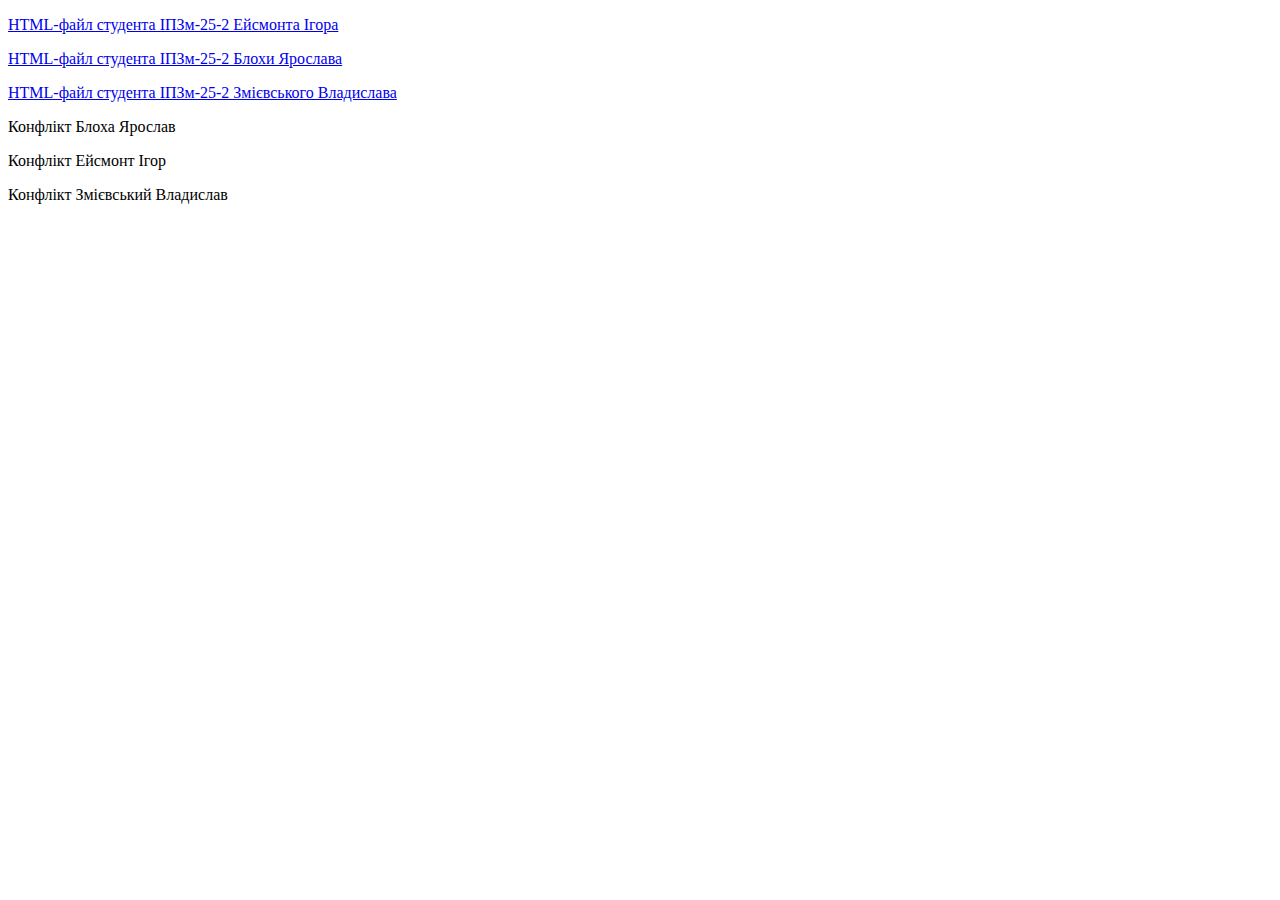
<file: index.html>
<!DOCTYPE html>
<html lang="en">
<head>
  <meta charset="UTF-8">
  <title>RRPS03</title>
</head>
<body>
<p><a href="https://github.com/ipzm252eio/RRPS03/blob/ihor_eismont/index.html">
  HTML-файл студента ІПЗм-25-2 Ейсмонта Ігора
</a></p>
<p><a href="https://github.com/ipzm252eio/RRPS03/blob/yaroslav_blokha/yaroslav_blokha.html">
  HTML-файл студента ІПЗм-25-2 Блохи Ярослава
</a></p>
<p><a href="https://github.com/ipzm252eio/RRPS03/blob/vladyslav_zmiievskyi/zmiievskyi.html">
    HTML-файл студента ІПЗм-25-2 Змієвського Владислава
</a></p>
<p>Конфлікт Блоха Ярослав</p>
<p>Конфлікт Ейсмонт Ігор</p>
<p>Конфлікт Змієвський Владислав</p>
</body>
</html>
</file>
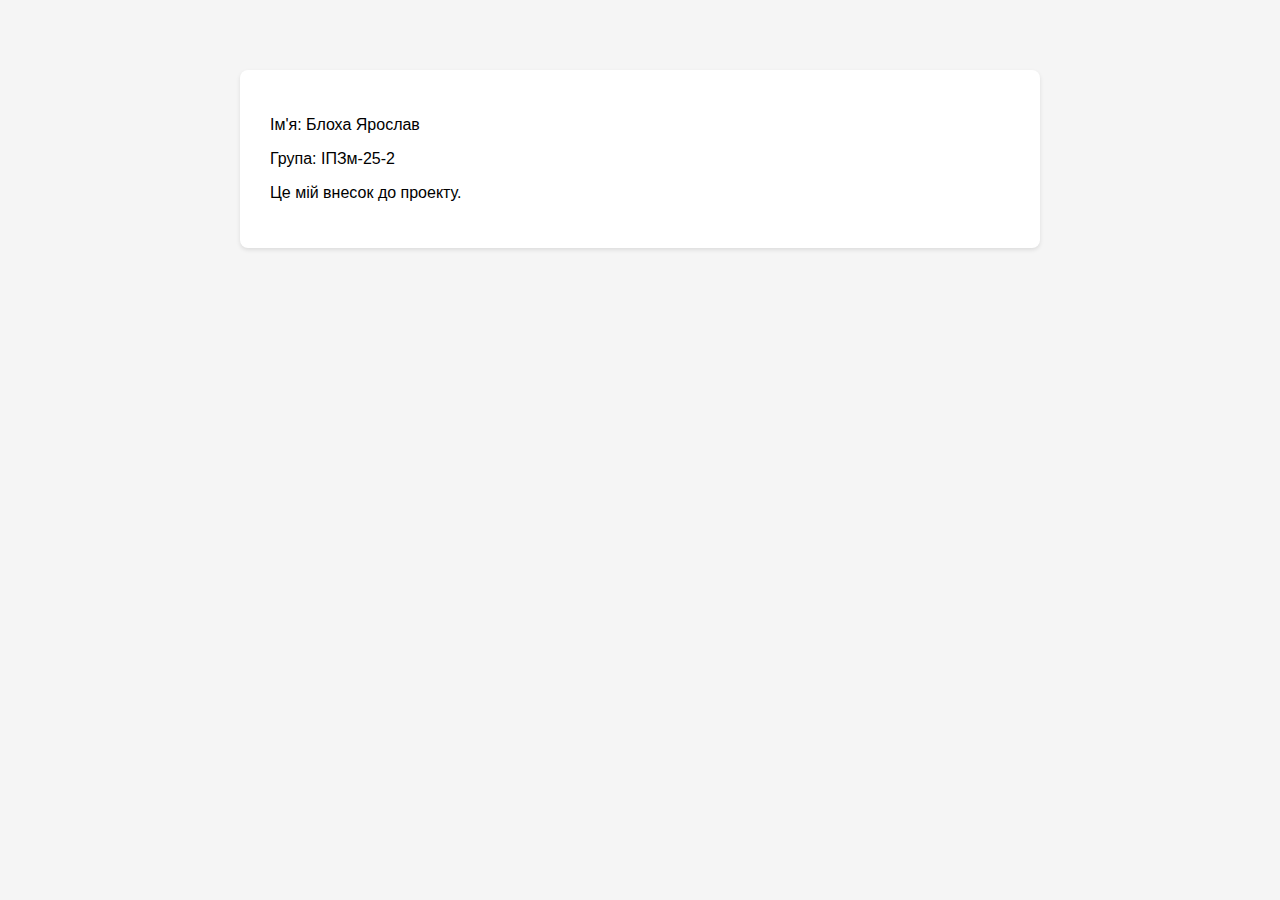
<file: yaroslav_blokha.html>
<!DOCTYPE html>
<html lang="uk">
<head>
    <meta charset="UTF-8">
    <meta name="viewport" content="width=device-width, initial-scale=1.0">
    <title>Сторінка</title>
    <style>
        body {
            font-family: Arial, sans-serif;
            max-width: 800px;
            margin: 50px auto;
            padding: 20px;
            background-color: #f5f5f5;
        }
        .container {
            background-color: white;
            padding: 30px;
            border-radius: 8px;
            box-shadow: 0 2px 4px rgba(0,0,0,0.1);
        }
        h1 {
            color: #333;
            border-bottom: 2px solid #007bff;
            padding-bottom: 10px;
        }
    </style>
</head>
<body>
    <div class="container">
        <p>Ім'я: Блоха Ярослав</p>
        <p>Група: ІПЗм-25-2</p>
        <p>Це мій внесок до проекту.</p>
    </div>
</body>
</html>
</file>
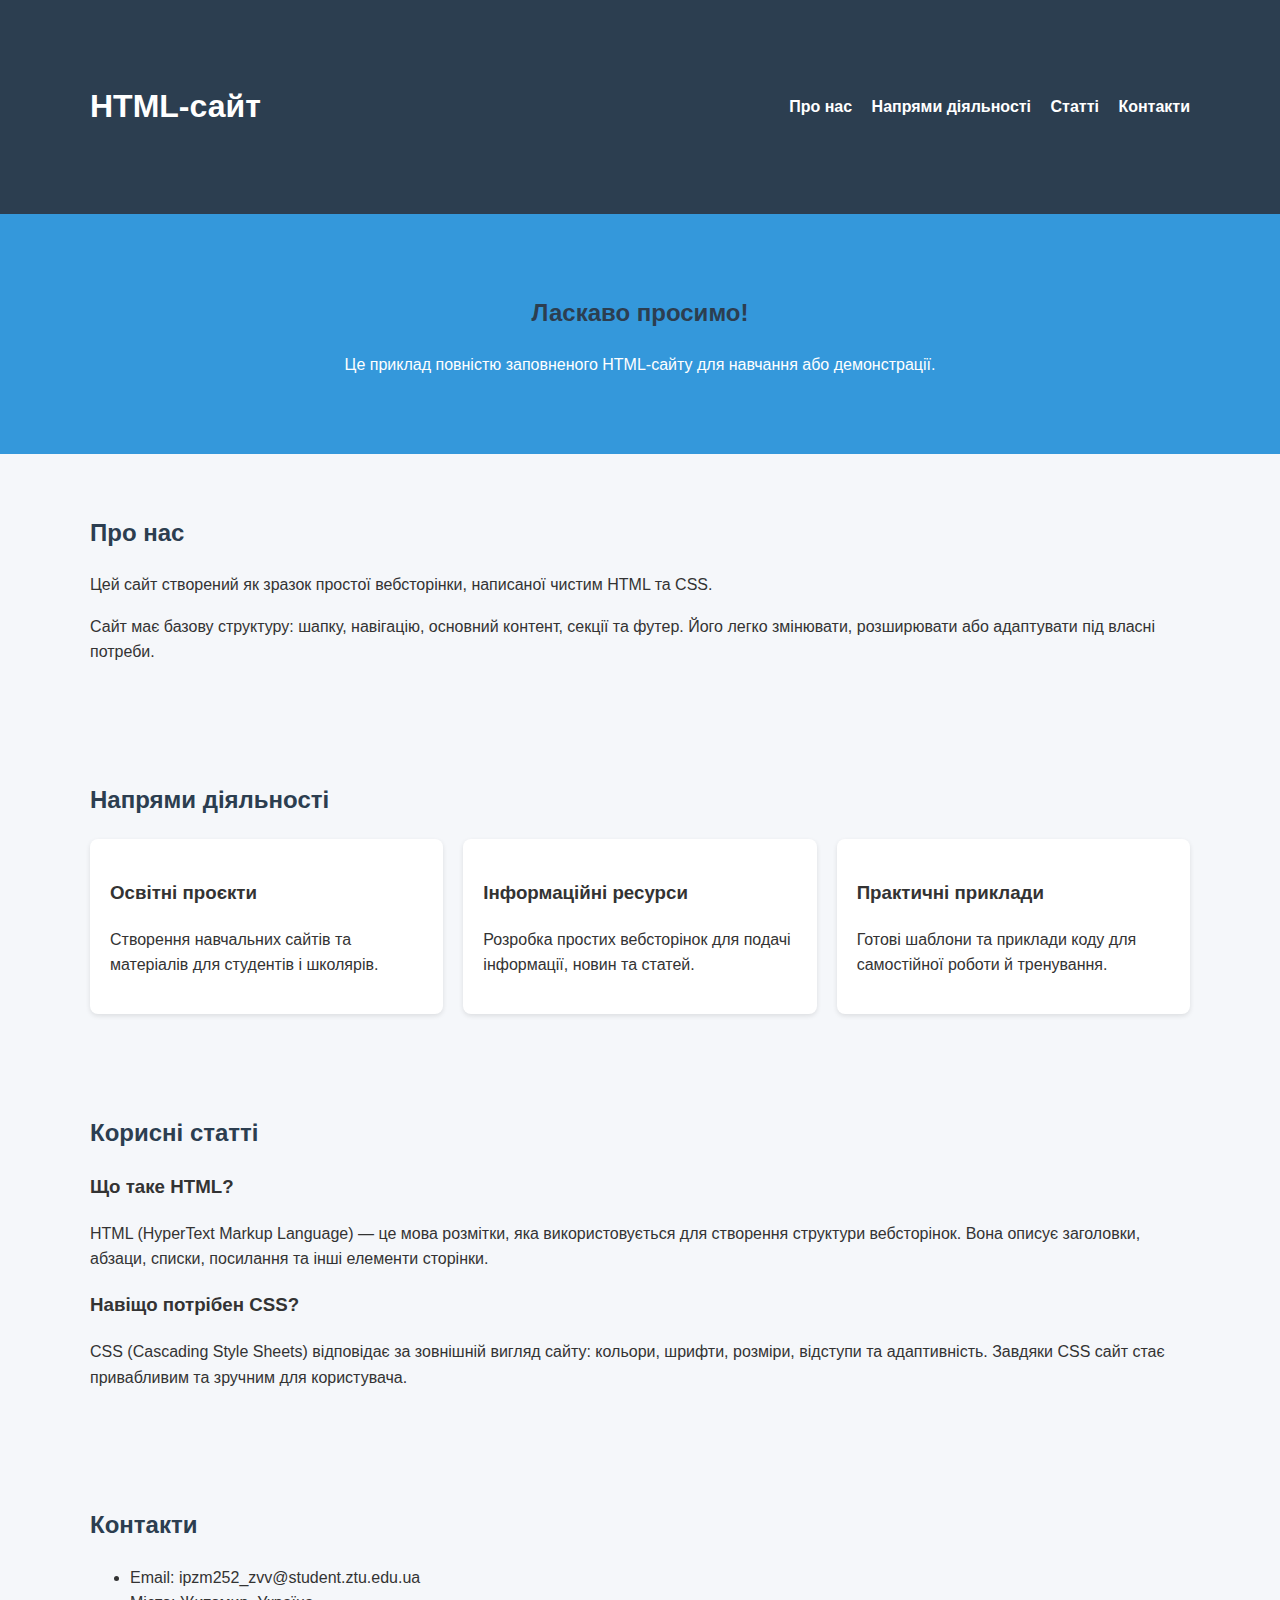
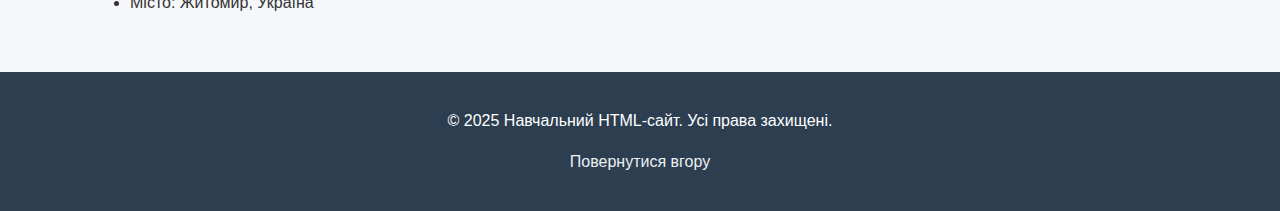
<file: zmiievskyi.html>
<!DOCTYPE html>
<html lang="uk">
<head>
  <meta charset="UTF-8" />
  <meta name="viewport" content="width=device-width, initial-scale=1.0" />
  <title>Навчальний HTML-сайт</title>
  <style>
    body {
      font-family: Arial, Helvetica, sans-serif;
      margin: 0;
      background: #f5f7fa;
      color: #333;
      line-height: 1.6;
    }
    header {
      background: #2c3e50;
      color: #fff;
      padding: 20px 0;
    }
    header .container {
      width: 90%;
      max-width: 1100px;
      margin: auto;
      display: flex;
      justify-content: space-between;
      align-items: center;
    }
    nav a {
      color: #fff;
      margin-left: 15px;
      text-decoration: none;
      font-weight: bold;
    }
    nav a:hover {
      text-decoration: underline;
    }
    .hero {
      background: #3498db;
      color: #fff;
      padding: 60px 20px;
      text-align: center;
    }
    .container {
      width: 90%;
      max-width: 1100px;
      margin: auto;
      padding: 40px 0;
    }
    h2 {
      color: #2c3e50;
    }
    .cards {
      display: grid;
      grid-template-columns: repeat(auto-fit, minmax(250px, 1fr));
      gap: 20px;
      margin-top: 20px;
    }
    .card {
      background: #fff;
      padding: 20px;
      border-radius: 8px;
      box-shadow: 0 2px 5px rgba(0,0,0,0.1);
    }
    footer {
      background: #2c3e50;
      color: #fff;
      text-align: center;
      padding: 20px 10px;
    }
    footer a {
      color: #ecf0f1;
      text-decoration: none;
    }
  </style>
</head>
<body>

<header>
  <div class="container">
    <h1>HTML-сайт</h1>
    <nav>
      <a href="#about">Про нас</a>
      <a href="#services">Напрями діяльності</a>
      <a href="#articles">Статті</a>
      <a href="#contact">Контакти</a>
    </nav>
  </div>
</header>

<section class="hero">
  <h2>Ласкаво просимо!</h2>
  <p>Це приклад повністю заповненого HTML-сайту для навчання або демонстрації.</p>
</section>

<section id="about" class="container">
  <h2>Про нас</h2>
  <p>
    Цей сайт створений як зразок простої вебсторінки, написаної чистим HTML та CSS.
  </p>
  <p>
    Сайт має базову структуру: шапку, навігацію, основний контент, секції та футер.
    Його легко змінювати, розширювати або адаптувати під власні потреби.
  </p>
</section>

<section id="services" class="container">
  <h2>Напрями діяльності</h2>
  <div class="cards">
    <div class="card">
      <h3>Освітні проєкти</h3>
      <p>Створення навчальних сайтів та матеріалів для студентів і школярів.</p>
    </div>
    <div class="card">
      <h3>Інформаційні ресурси</h3>
      <p>Розробка простих вебсторінок для подачі інформації, новин та статей.</p>
    </div>
    <div class="card">
      <h3>Практичні приклади</h3>
      <p>Готові шаблони та приклади коду для самостійної роботи й тренування.</p>
    </div>
  </div>
</section>

<section id="articles" class="container">
  <h2>Корисні статті</h2>
  <article>
    <h3>Що таке HTML?</h3>
    <p>
      HTML (HyperText Markup Language) — це мова розмітки, яка використовується
      для створення структури вебсторінок. Вона описує заголовки, абзаци, списки,
      посилання та інші елементи сторінки.
    </p>
  </article>
  <article>
    <h3>Навіщо потрібен CSS?</h3>
    <p>
      CSS (Cascading Style Sheets) відповідає за зовнішній вигляд сайту:
      кольори, шрифти, розміри, відступи та адаптивність.
      Завдяки CSS сайт стає привабливим та зручним для користувача.
    </p>
  </article>
</section>

<section id="contact" class="container">
  <h2>Контакти</h2>
  <ul>
    <li>Email: ipzm252_zvv@student.ztu.edu.ua</li>
    <li>Місто: Житомир, Україна</li>
  </ul>
</section>

<footer>
  <p>&copy; 2025 Навчальний HTML-сайт. Усі права захищені.</p>
  <p><a href="#">Повернутися вгору</a></p>
</footer>

</body>
</html>
</file>
